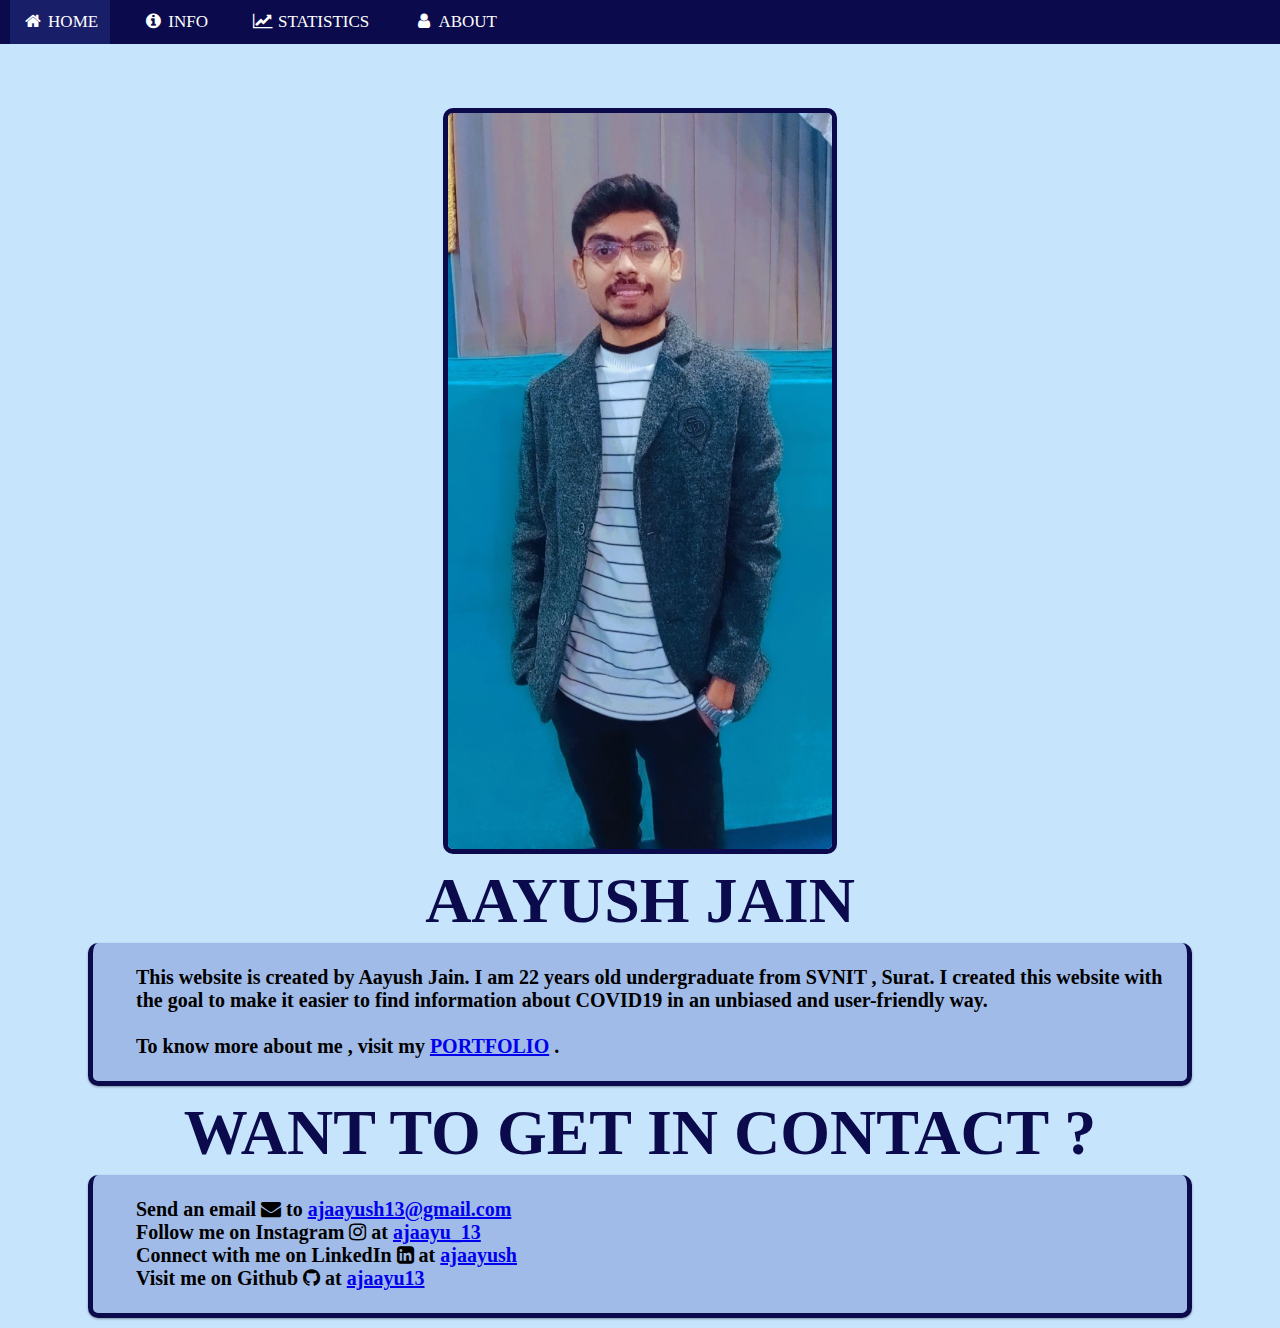
<file: about.html>
<!DOCTYPE html>
<html>
<head>
	<title>ABOUT</title>
	<meta name="viewport" content="width=device-width, initial-scale=1.0">
	<link rel="stylesheet" href="index.css">
	<link rel="stylesheet" href="https://cdnjs.cloudflare.com/ajax/libs/font-awesome/4.7.0/css/font-awesome.min.css">


</head>
<body>
	<div class="navbar">
  <a class="active" href="index.html"><i class="fa fa-fw fa-home"></i> HOME</a>
  <a href="info.html"><i class="fa fa-fw fa-info-circle"></i> INFO</a>
  <a href="stats.html"><i class="fa fa-fw fa-line-chart"></i> STATISTICS</a>
  <a href="about.html"><i class="fa fa-fw fa-user"></i> ABOUT</a>
</div>
	<img class="mypic" src="mypic.jpg">
	<div>
		<h1 class="myhead">AAYUSH JAIN</h1>
	</div>

	  <div class="messagebox shadow" id="CleanYourHand" style="border-bottom: 5px solid #0a0a4c; border-right: 5px solid #0a0a4c;background-color: #3f51b547;border-radius: 10px;margin-bottom: 10px;width: 85%;">
    <ul>
<p style="font-size: 20px;font-weight: 600;">This website is created by Aayush Jain. I am 22 years old undergraduate from SVNIT , Surat.
			I created this website with the goal to make it easier to find information about COVID19 in an unbiased and user-friendly way.<br><br>To know more about me , visit my <a href="https://ajaayush.netlify.app/">PORTFOLIO</a> .</p>    
</ul>
  </div>

		<h1 class="myhead" >WANT TO GET IN CONTACT ?</h1>


		  <div class="messagebox shadow" id="CleanYourHand" style="border-bottom: 5px solid #0a0a4c; border-right: 5px solid #0a0a4c;background-color: #3f51b547;border-radius: 10px;margin-bottom: 10px;width: 85%;">
    <ul>
<p style="font-size: 20px;font-weight: 600;">Send an email <i class="fa fa-envelope" aria-hidden="true"></i> to <a href="ajaayush13@gmail.com">ajaayush13@gmail.com</a><br>
			Follow me on Instagram <i class="fa fa-instagram" aria-hidden="true"></i> at <a href="https://www.instagram.com/ajaayu_13/"> ajaayu_13 </a> <br>
			Connect with me on LinkedIn <i class="fa fa-linkedin-square" aria-hidden="true"></i> at <a href="https://www.linkedin.com/in/ajaayush/"> ajaayush </a> <br>
			Visit me on Github <i class="fa fa-github" aria-hidden="true"></i> at <a href="https://github.com/ajaayu13"> ajaayu13 </a></p>    
</ul>
  </div>
</body>
</html>
</file>
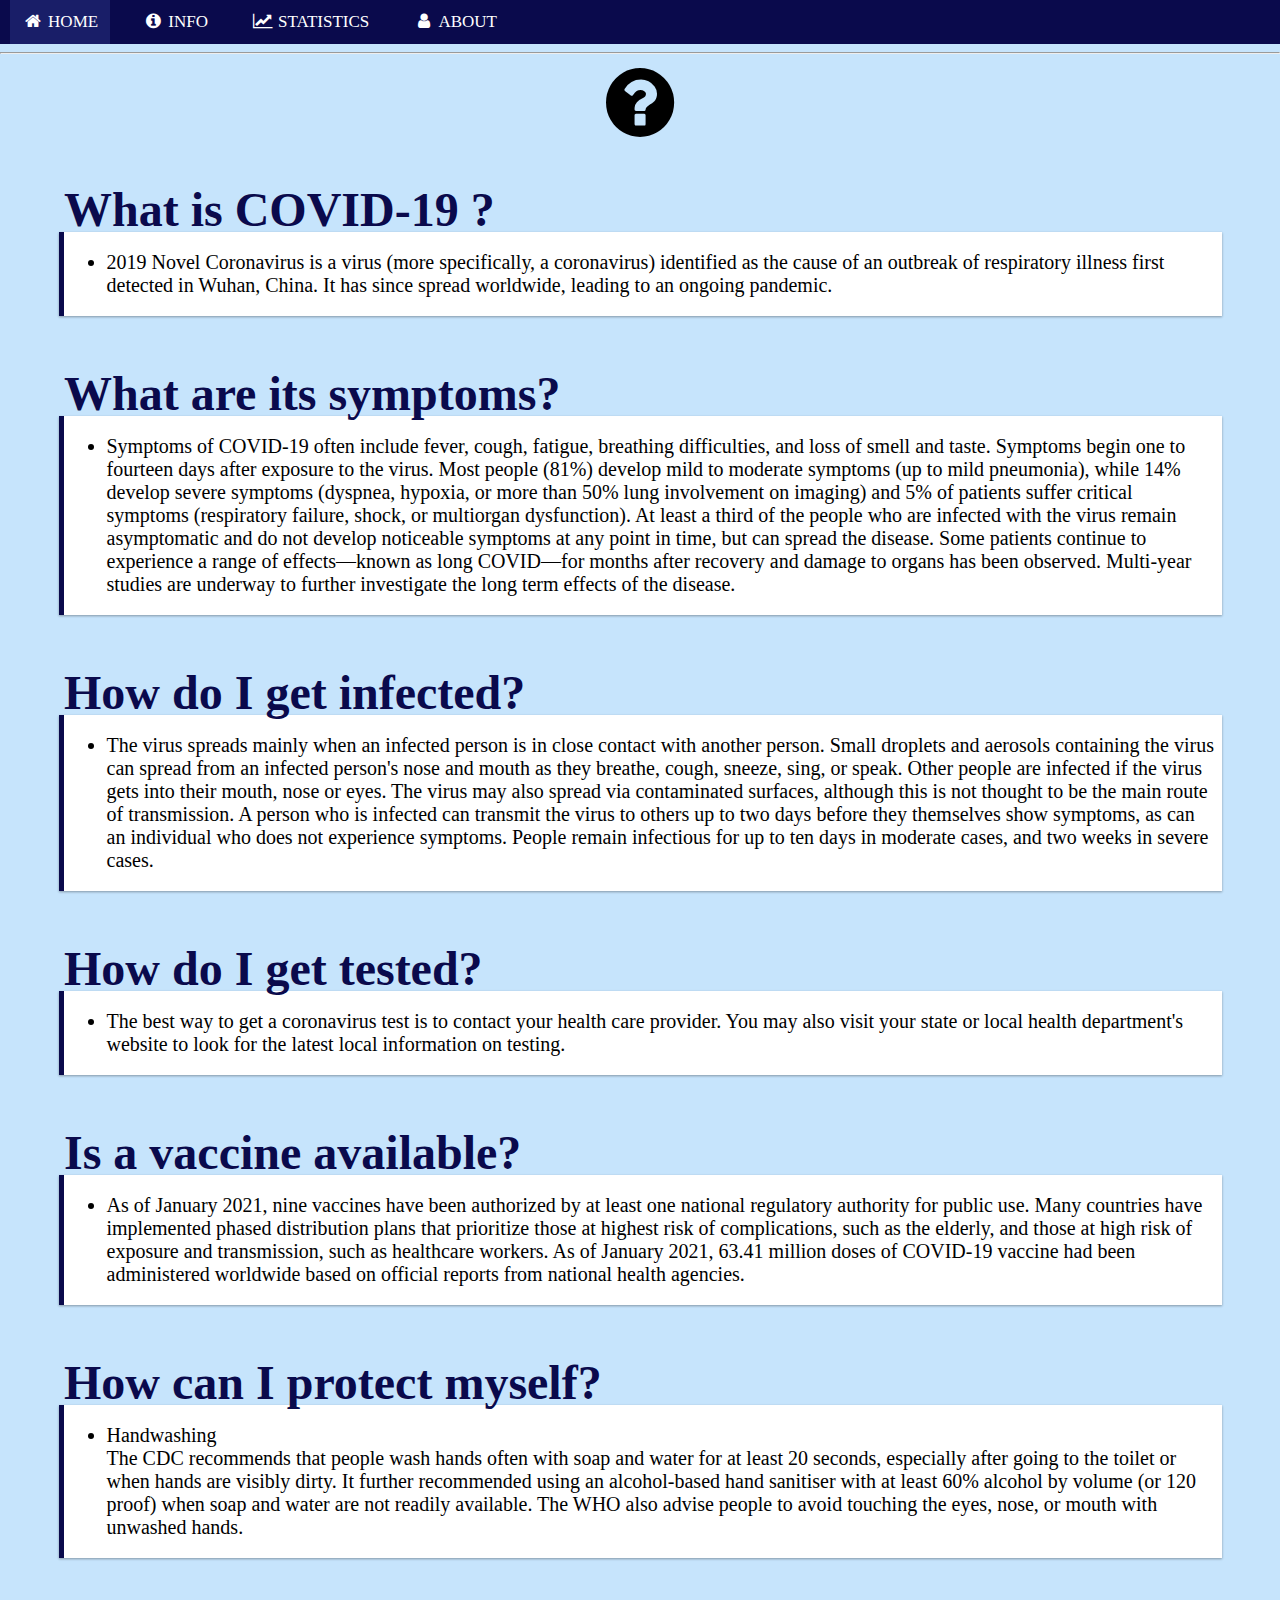
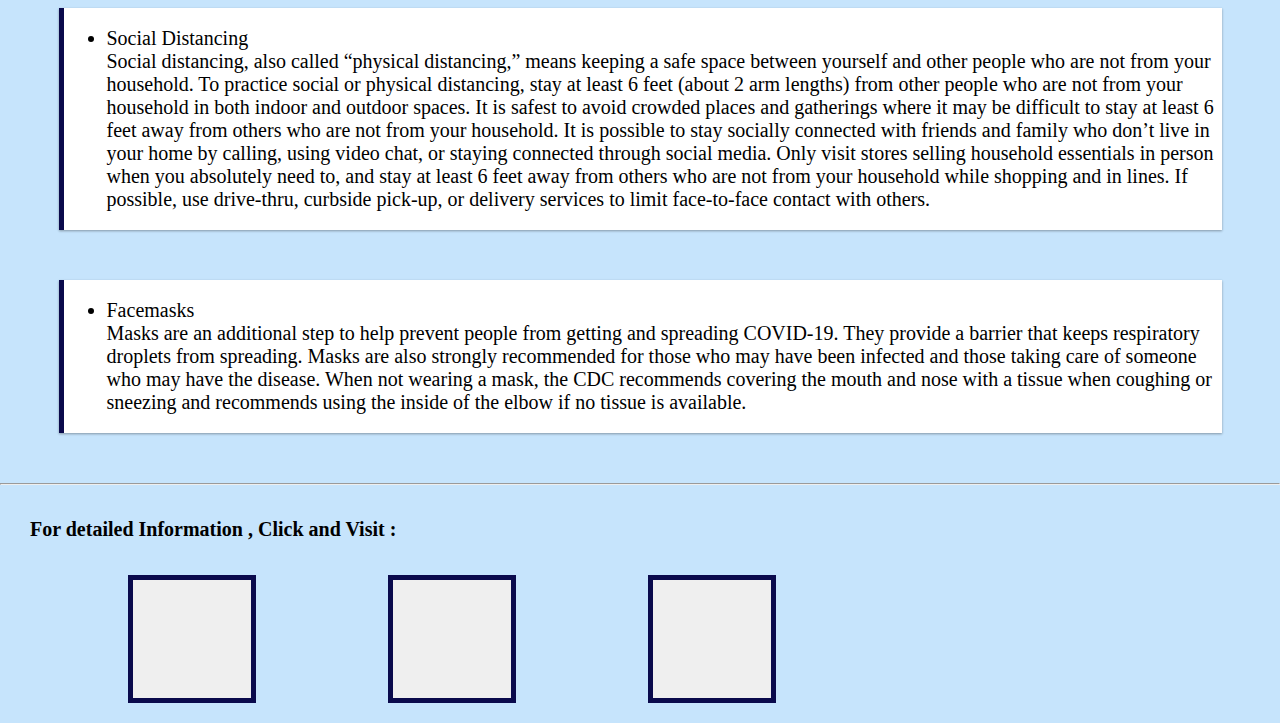
<file: info.html>
<!DOCTYPE html>
<html>
<head>
	<title>INFO</title>
	<meta name="viewport" content="width=device-width, initial-scale=1.0">
	<link rel="stylesheet" href="index.css">
	<link rel="stylesheet" href="https://cdnjs.cloudflare.com/ajax/libs/font-awesome/4.7.0/css/font-awesome.min.css">
</head>
<body>
	<div class="navbar">
  <a class="active" href="index.html"><i class="fa fa-fw fa-home"></i> HOME</a>
  <a href="info.html"><i class="fa fa-fw fa-info-circle"></i> INFO</a>
  <a href="stats.html"><i class="fa fa-fw fa-line-chart"></i> STATISTICS</a>
  <a href="about.html"><i class="fa fa-fw fa-user"></i> ABOUT</a>
</div>
	<hr>
  <i id="icon" class="fa fa-question-circle fa-5x" aria-hidden="true"></i>
  <!-- Message Boxes  -->  
   <h2>What is COVID-19 ?</h2>
  <div class="messagebox shadow" id="CleanYourHand">
    <ul>
<li>2019 Novel Coronavirus is a virus (more specifically, a coronavirus) identified as the cause of an outbreak of respiratory illness first detected in Wuhan, China. It has since spread worldwide, leading to an ongoing pandemic.</li>    
</ul>
  </div>



     <h2>What are its symptoms?</h2>
  <div class="messagebox shadow" id="CleanYourHand">
    <ul>
<li>Symptoms of COVID-19 often include fever, cough, fatigue, breathing difficulties, and loss of smell and taste.

Symptoms begin one to fourteen days after exposure to the virus. Most people (81%) develop mild to moderate symptoms (up to mild pneumonia), while 14% develop severe symptoms (dyspnea, hypoxia, or more than 50% lung involvement on imaging) and 5% of patients suffer critical symptoms (respiratory failure, shock, or multiorgan dysfunction).

At least a third of the people who are infected with the virus remain asymptomatic and do not develop noticeable symptoms at any point in time, but can spread the disease. Some patients continue to experience a range of effects—known as long COVID—for months after recovery and damage to organs has been observed. Multi-year studies are underway to further investigate the long term effects of the disease.</li>    
</ul>
  </div>


     <h2>How do I get infected?</h2>
  <div class="messagebox shadow" id="CleanYourHand">
    <ul>
<li>The virus spreads mainly when an infected person is in close contact with another person.

Small droplets and aerosols containing the virus can spread from an infected person's nose and mouth as they breathe, cough, sneeze, sing, or speak. Other people are infected if the virus gets into their mouth, nose or eyes. The virus may also spread via contaminated surfaces, although this is not thought to be the main route of transmission.

A person who is infected can transmit the virus to others up to two days before they themselves show symptoms, as can an individual who does not experience symptoms. People remain infectious for up to ten days in moderate cases, and two weeks in severe cases.</li>    
</ul>
  </div>


   <h2>How do I get tested?</h2>
  <div class="messagebox shadow" id="CleanYourHand">
    <ul>
<li>The best way to get a coronavirus test is to contact your health care provider. You may also visit your state or local health department's website to look for the latest local information on testing.</li>    
</ul>
  </div>


     <h2>Is a vaccine available?</h2>
  <div class="messagebox shadow" id="CleanYourHand">
    <ul>
<li>As of January 2021, nine vaccines have been authorized by at least one national regulatory authority for public use. Many countries have implemented phased distribution plans that prioritize those at highest risk of complications, such as the elderly, and those at high risk of exposure and transmission, such as healthcare workers. As of January 2021, 63.41 million doses of COVID‑19 vaccine had been administered worldwide based on official reports from national health agencies.</li>    
</ul>
  </div>


       <h2>How can I protect myself?</h2>
  <div class="messagebox shadow" id="CleanYourHand">
    <ul>
<li>Handwashing<br>
The CDC recommends that people wash hands often with soap and water for at least 20 seconds, especially after going to the toilet or when hands are visibly dirty.
It further recommended using an alcohol-based hand sanitiser with at least 60% alcohol by volume (or 120 proof) when soap and water are not readily available.
The WHO also advise people to avoid touching the eyes, nose, or mouth with unwashed hands.</li>    
</ul>
  </div>
  <div class="messagebox shadow" id="CleanYourHand">
    <ul>
<li>Social Distancing<br>
Social distancing, also called “physical distancing,” means keeping a safe space between yourself and other people who are not from your household.
To practice social or physical distancing, stay at least 6 feet (about 2 arm lengths) from other people who are not from your household in both indoor and outdoor spaces.
It is safest to avoid crowded places and gatherings where it may be difficult to stay at least 6 feet away from others who are not from your household.
It is possible to stay socially connected with friends and family who don’t live in your home by calling, using video chat, or staying connected through social media.
Only visit stores selling household essentials in person when you absolutely need to, and stay at least 6 feet away from others who are not from your household while shopping and in lines. If possible, use drive-thru, curbside pick-up, or delivery services to limit face-to-face contact with others.</li>    
</ul>
  </div>
  <div class="messagebox shadow" id="CleanYourHand">
    <ul>
<li>Facemasks<br>
Masks are an additional step to help prevent people from getting and spreading COVID-19. They provide a barrier that keeps respiratory droplets from spreading.
Masks are also strongly recommended for those who may have been infected and those taking care of someone who may have the disease. When not wearing a mask, the CDC recommends covering the mouth and nose with a tissue when coughing or sneezing and recommends using the inside of the elbow if no tissue is available.</li>    
</ul>
  </div>
<hr>
<h5 style="padding-left: 20px;">For detailed Information , Click and Visit :</h5>
<button class="mybtn" onclick="location.replace('https://www.who.int/health-topics/coronavirus#tab=tab_1')" style="background-image: url('https://i.pinimg.com/originals/2e/2a/fa/2e2afaada41190a439c6f06d83971497.jpg')"></button>

<button class="mybtn" onclick="location.replace('https://www.imf.org/en/Topics/imf-and-covid19')" style="background-image: url('https://media-exp1.licdn.com/dms/image/C4D0BAQEBM8ZXjvt56g/company-logo_200_200/0/1614377080026?e=2159024400&v=beta&t=-aiJKbu3RYaPZpuRgvVXlt2A0elpzpDb0uXB1X8bREA')"></button>

<button class="mybtn" onclick="location.replace('https://www.pib.gov.in/indexd.aspx')" style="background-image: url('https://upload.wikimedia.org/wikipedia/commons/b/bd/Press_Information_Bureau%2C_Government_of_India.jpg')"></button>
</body>
</html>
</file>
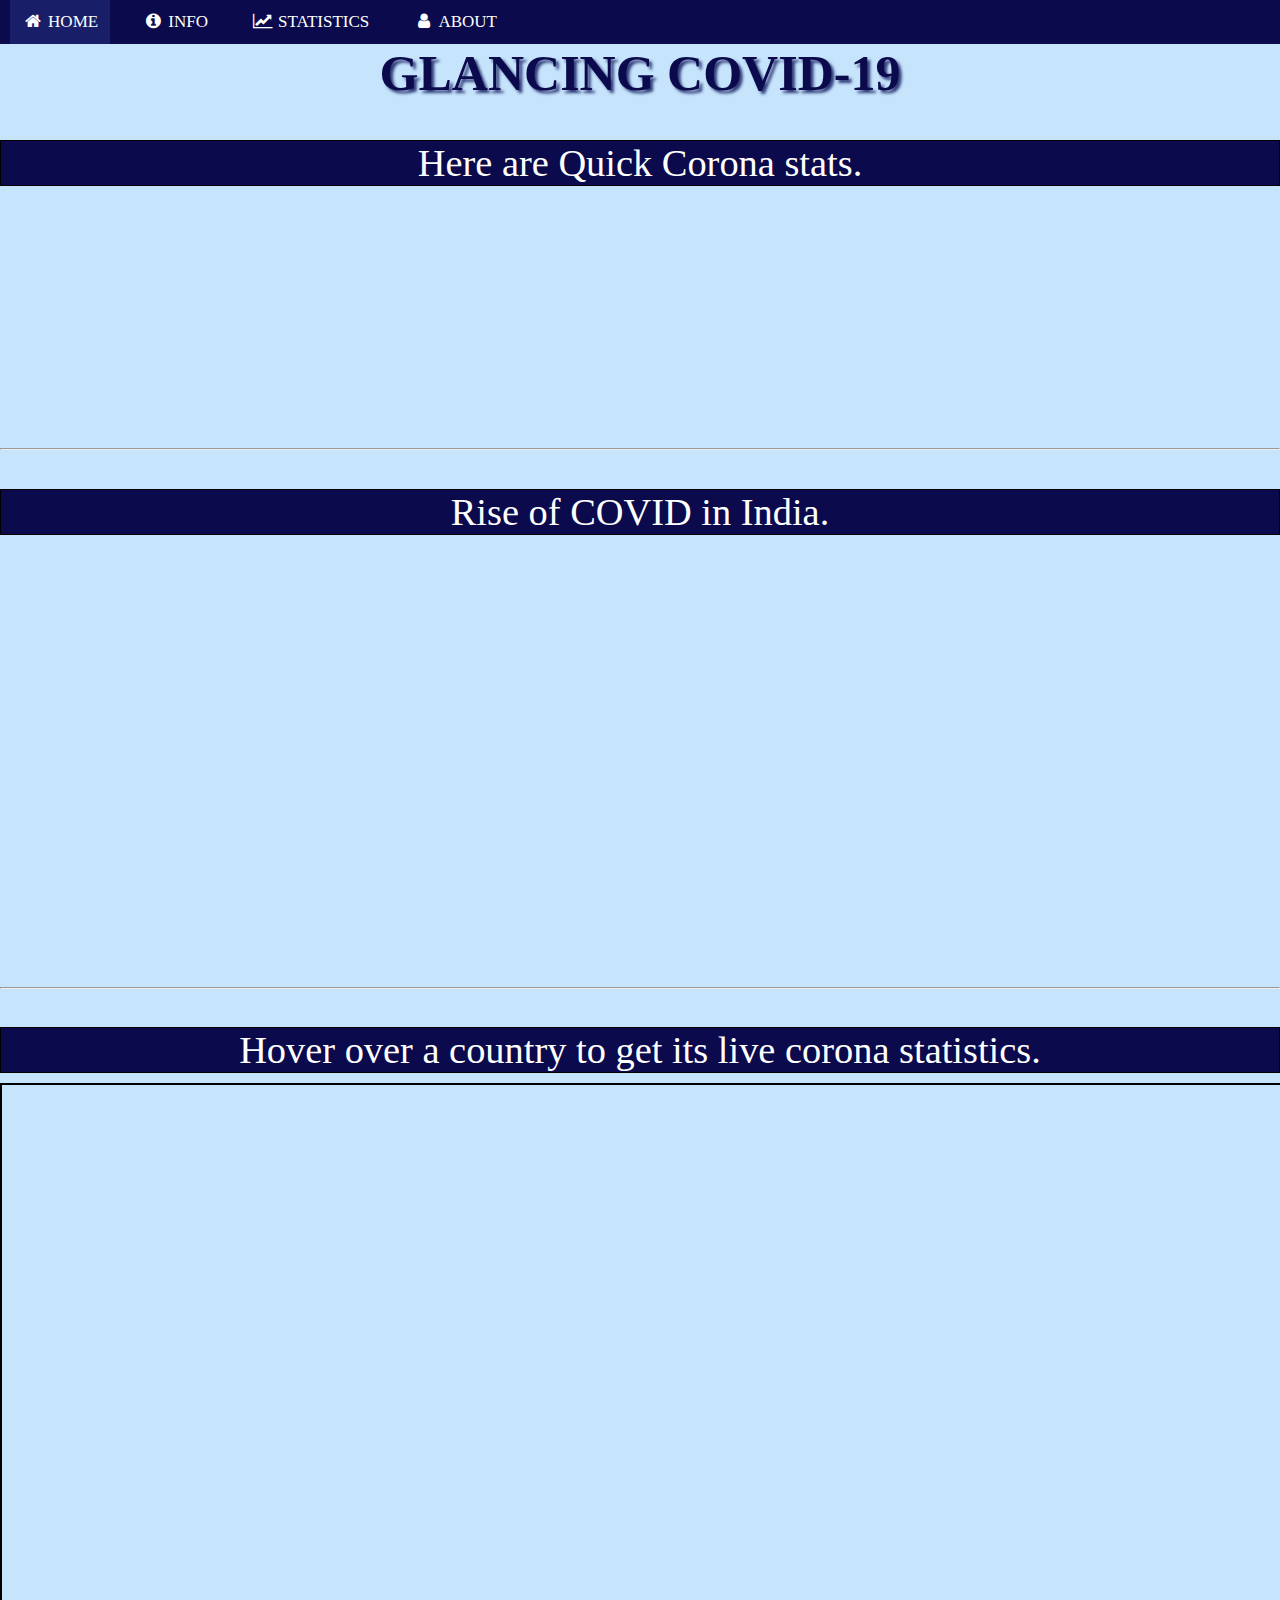
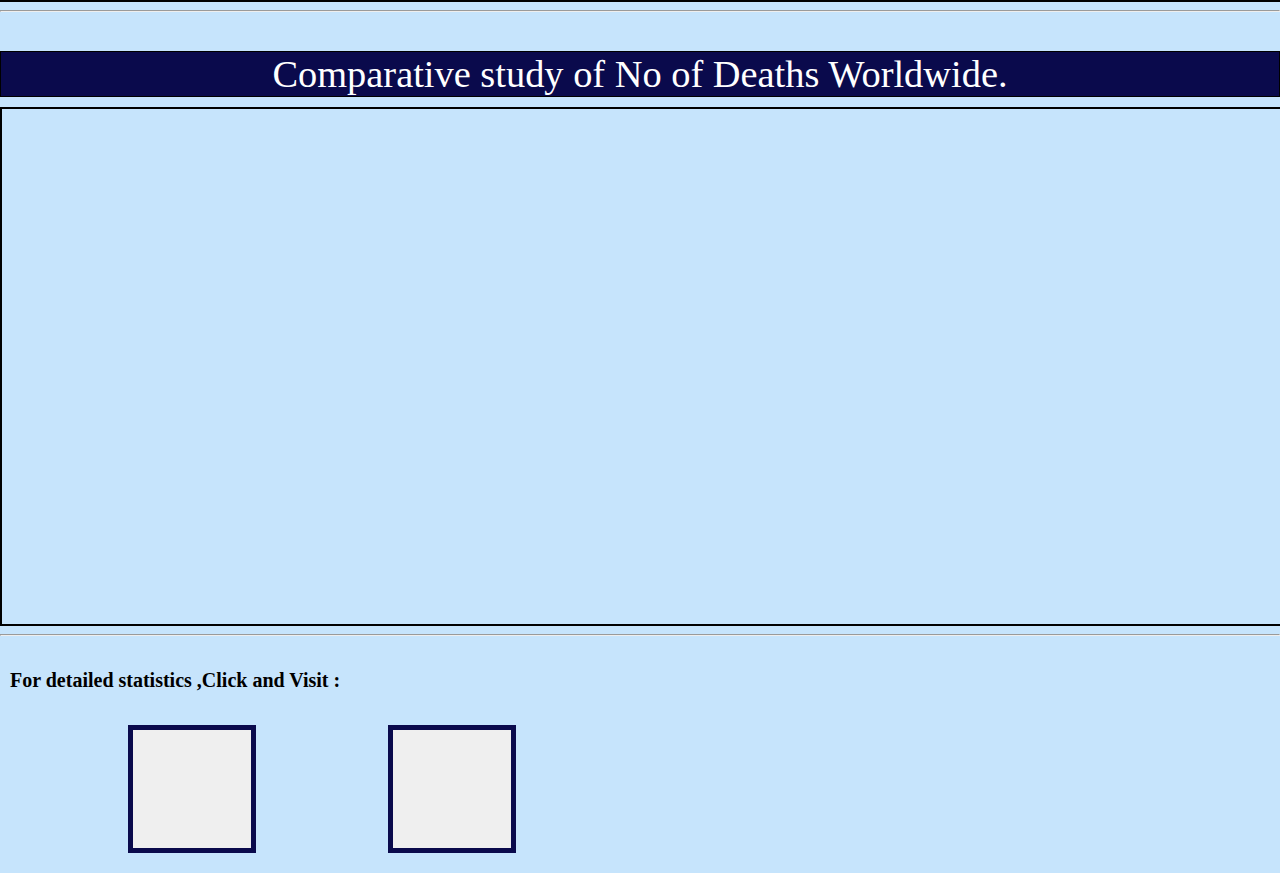
<file: stats.html>
<!DOCTYPE html>
<html>
<head>
	<title>STATISTICS</title>
	<meta name="viewport" content="width=device-width, initial-scale=1.0">
	<link rel="stylesheet" href="index.css">
	<link rel="stylesheet" href="https://cdnjs.cloudflare.com/ajax/libs/font-awesome/4.7.0/css/font-awesome.min.css">
	
</head>
<body>
	<div class="navbar">
  <a class="active" href="index.html"><i class="fa fa-fw fa-home"></i> HOME</a>
  <a href="info.html"><i class="fa fa-fw fa-info-circle"></i> INFO</a>
  <a href="stats.html"><i class="fa fa-fw fa-line-chart"></i> STATISTICS</a>
  <a href="about.html"><i class="fa fa-fw fa-user"></i> ABOUT</a>
</div>
<h1 style="text-align: center; animation: none;">GLANCING COVID-19</h1>
<p class="para">
		Here are Quick Corona stats.
	</p>
	<iframe title="Coronavirus COVID-19 confirmed, deaths, recovered (Copy)" aria-label="table" id="datawrapper-chart-ag0MY" src="https://datawrapper.dwcdn.net/ag0MY/1/" scrolling="no" frameborder="0" style="width: 0; min-width: 100% !important; border: none;" height="240"></iframe><script type="text/javascript">!function(){"use strict";window.addEventListener("message",(function(a){if(void 0!==a.data["datawrapper-height"])for(var e in a.data["datawrapper-height"]){var t=document.getElementById("datawrapper-chart-"+e)||document.querySelector("iframe[src*='"+e+"']");t&&(t.style.height=a.data["datawrapper-height"][e]+"px")}}))}();
</script>
	<hr>
	<p class="para">
		Rise of COVID in India.
	</p>
	<iframe title="Confirmed COVID–19 cases in India, per day" aria-label="Interactive line chart" id="datawrapper-chart-G6bPX" src="https://datawrapper.dwcdn.net/G6bPX/1/" scrolling="no" frameborder="0" style="width: 0; min-width: 100% !important; border: none;" height="430"></iframe><script type="text/javascript">!function(){"use strict";window.addEventListener("message",(function(a){if(void 0!==a.data["datawrapper-height"])for(var e in a.data["datawrapper-height"]){var t=document.getElementById("datawrapper-chart-"+e)||document.querySelector("iframe[src*='"+e+"']");t&&(t.style.height=a.data["datawrapper-height"][e]+"px")}}))}();
</script>

	<hr>
	
	<p class="para">
		Hover over a country to get its live corona statistics.
	</p>
	<iframe class="graph" src="https://ourworldindata.org/grapher/total-cases-covid-19?tab=map" style="width: 100%; height: 500px;"></iframe>
	<hr>

	<p class="para">
		Comparative study of No of Deaths Worldwide.
	</p>
	<iframe class="graph" src="https://ourworldindata.org/grapher/total-deaths-covid-19?country=ITA+ESP+USA+IND" style="width: 100%; height: 500px;"></iframe>
	<hr>
	<h5 >For detailed statistics ,Click and Visit :</h5>
	<button class="mybtn" onclick="location.replace('https://covid19.who.int/')" style="background-image: url('https://i.pinimg.com/originals/2e/2a/fa/2e2afaada41190a439c6f06d83971497.jpg') ;"></button>


	<button class="mybtn" onclick="location.replace('https://www.covid19india.org/')" style="background-image: url('https://i.pinimg.com/originals/fd/4e/d4/fd4ed4e5e38cdfe3a94adcc547f6cb7a.jpg') ;" ></button>


</body>
</html>
</file>
<file: index.css>
body
{
	margin: 0;
	padding: 0;
	background-color: #2196f342;
/*	border: 2px solid #0a0a4c;*/
}

header.h1
{
	font-size: 65px;
	color: #0a0a4c;
	font-family: serif;
	text-align: center;
	text-shadow: 3px 3px 3px #313c79;
	
	margin-top: -1px;
	margin-bottom: 0px;

}
.animate
{
	animation-name: slidein;
	animation-duration: 5s;
	
}
h1
{
	font-size: 50px;
	color: #0a0a4c;
	font-family: serif;
	text-align: center;
	margin: auto;
	margin-bottom: 5px;
	text-shadow: 3px 3px 3px #313c79;

}
h3
{
	font-size: 30px;
	color: #0a0a4c;
	font-family: serif;
	font-weight: bolder;
	text-align: center;
	text-shadow: 1px 1px 3px #313c79;
	line-height: 20%;
	margin-bottom: 8px;
	margin-top: 20px;

}

@keyframes slidein{
	0% {opacity: 0;}
	100% {opacity: 1;}
}


.gallery
{
	max-width: 80%;
	height: 50vw;
	display: block;
	margin-left: auto;
  	margin-right: auto;

  	border-radius: 6px;
  	border: 2px solid #0a0a4c;
  	
}
.header
{
	background-color: #3f51b547;
	padding: 30px;
	

}


/* Style the navigation bar */
.navbar {
  width: 100%;
  background-color: #0a0a4c;
  overflow: auto;

}

/* Navbar links */
.navbar a {
  float: left;
  text-align: center;
  padding: 12px;
  color: white;
  text-decoration: none;
  font-size: 17px;
  margin-left: 10px;
  margin-right:  10px;
}

/* Navbar links on mouse-over */
.navbar a:hover {
  background-color: red;
}

/* Current/active navbar link */
.active {
  background-color: #3f51b547;
}

/* Add responsiveness - will automatically display the navbar vertically instead of horizontally on screens less than 500 pixels */
@media screen and (max-width: 500px) {
  .navbar a {
    float: none;
    display: block;
  }
}

.graph
{
	display: flex;
	align-content: center;
	border: 2px solid black;
	margin-left: auto;
	margin-right: auto;
	width: 100%;
	height: 50vw;
	padding-top: 15px;
}

.para
{
	text-align: center;
	color: white;
	font-size: 3vw;
	margin-bottom: 10px;
	border: 1px solid black;
	background-color: #0a0a4c;
}
.para:hover {
  box-shadow: 0 14px 28px rgba(0,0,0,0.25), 0 10px 10px rgba(0,0,0,0.22);
}

.mybtn
{
	width: 10%;
	height: 10vw;
	padding: 10px;
	border: 5px solid #0a0a4c;	
	background-size: contain;
	margin-bottom: 20px;
	margin-left: 10vw;
	cursor: pointer;

}
.mybtn:hover {
	box-shadow: 0 40px 28px rgba(0,0,0,0.25), 0 20px 20px rgba(0,0,0,0.22);
	border: 15px solid #0a0a4c;
}
h5{
	font-size: 20px;
	margin-left: 10px;
}

.messagebox{
  width:90%;
  margin: auto;
  background-color:white;
  margin-bottom: 50px;
  padding: 3px;
  border-left:5px solid #0a0a4c;
}

/* Text boxes style in hover */
.messagebox:hover {
  box-shadow: 0 14px 28px rgba(0,0,0,0.25), 0 10px 10px rgba(0,0,0,0.22);
}

/* Default shadow style */
.shadow{
    box-shadow: 0 1px 3px rgba(0,0,0,0.12), 0 1px 2px rgba(0,0,0,0.24);
  transition: all 0.3s cubic-bezier(.25,.8,.25,1);
}

h2{
	width: 90%;
  text-align:left;
  font-size:3em;
  color:#0a0a4c;
  margin-left: auto;
  margin-right: auto;
  margin-bottom: -5px;

  
}
li
{
	font-size: 20px;
}

#icon
{
	display: block;
    width: 100%;
    text-align: center;
    margin: auto;
}

.mypic
{
	width: 30%;
	margin-left: auto;
	margin-right: auto;
	height: auto;
	border: 5px solid #0a0a4c;
	margin-bottom: 10px;
	margin-top: 5vw;
	border-radius: 10px;
	display: block;
	align-content: center;
}
.myhead
{
	font-size: 5vw;
	text-shadow: none;

}
.mybio
{
	width: 95%;
	height: auto;
	margin: auto;
	background-color:#3f51b547;
	color:#0a0a4c;
	font-size: 30px;

	font-weight: bold;
}
.content{
  width:95%;
  color: #0a0a4c;
  font-weight: 500;
  font-size: 20px;
  background-color:#3f51b547;
  margin-bottom: 20px;
  padding: 5px;
  margin-left: auto;
  margin-right: auto;

 

}
/* Container needed to position the button. Adjust the width as needed */
.container {
  position: relative;
  width: 50%;
}

/* Make the image responsive */
.container img {
  width: 50%;
  height: auto;
  margin-left: auto;
  margin-right: auto;
}

/* Style the button and place it in the middle of the container/image */
.container .btn {
  position: absolute;
  top: 50%;
  left: 50%;
  transform: translate(-50%, -50%);
  -ms-transform: translate(-50%, -50%);
  background-color: #555;
  color: white;
  font-size: 16px;
  padding: 12px 24px;
  border: none;
  cursor: pointer;
  border-radius: 5px;
}

.container .btn:hover {
  background-color: black;
}

#slideshow
{
	background-image: url('https://image.freepik.com/free-vector/glossy-blue-molecules-background-for-health-and-medical-concept_1302-5657.jpg');
	background-size: contain;
	padding: 20px;
}
</file>
